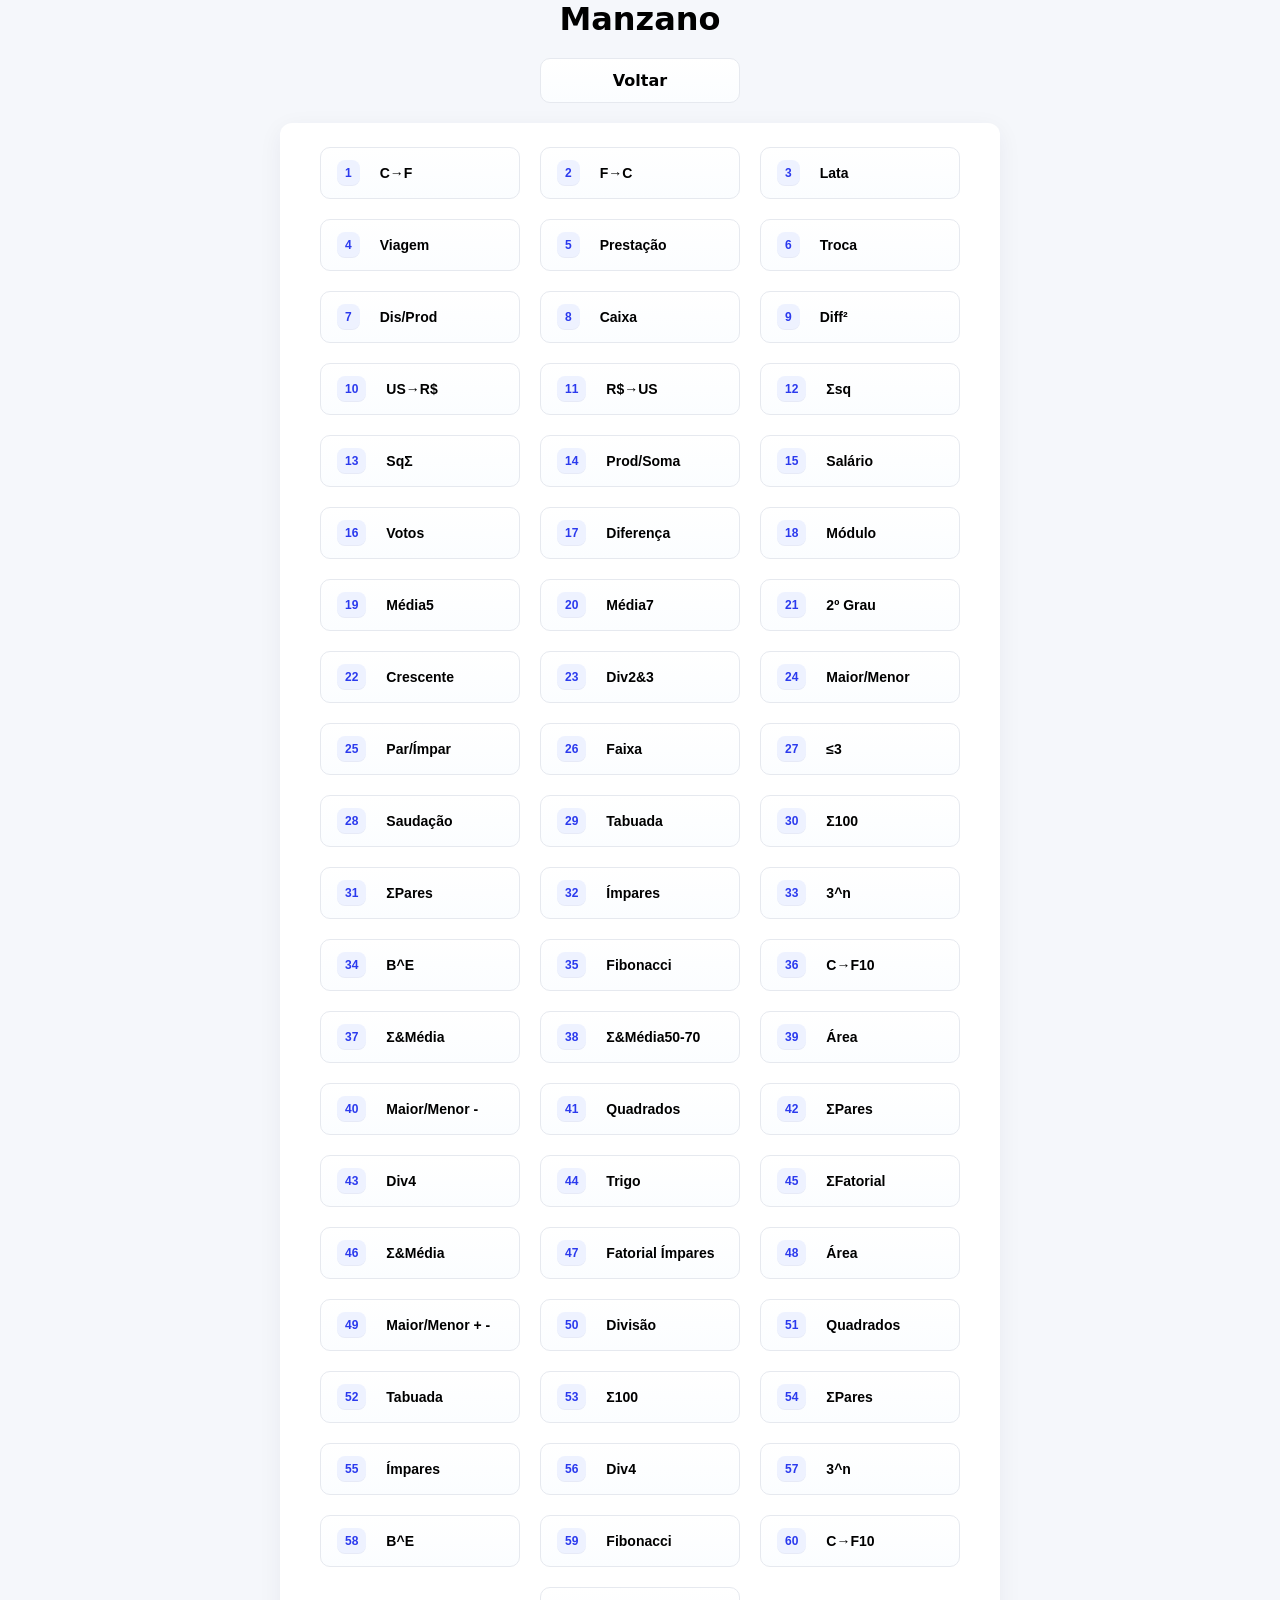
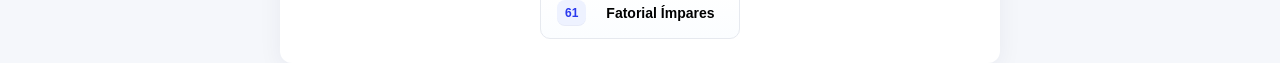
<file: manzano.html>
<!doctype html>
<html lang="pt-BR">

<head>
  <meta charset="utf-8" />
  <meta name="viewport" content="width=device-width,initial-scale=1" />
  <meta name="author" content="Ana Julia Rodrigues Schurnovski">
  <title>Exercícios — Botões</title>
  <link rel="stylesheet" href="../css/style.css">
</head>

<body>
  <h1>Manzano</h1>
  <a href="../index.html">Voltar</a>
  <div class="btns" role="group" aria-label="Exercícios de programação">
    <!-- Exercícios a → m (primeiro conjunto) -->
    <button class="exercise" id="ex-a"
      title="Ler uma temperatura em graus Celsius e apresentá-la convertida em graus Fahrenheit. A fórmula de conversão é F ← (9 * C + 160) / 5, sendo F a temperatura em Fahrenheit e C a temperatura em Celsius.">
      <span class="letter">1</span><span class="label-short">C→F</span>
    </button>

    <button class="exercise" id="ex-b"
      title="Ler uma temperatura em graus Fahrenheit e apresentá-la convertida em graus Celsius. A fórmula de conversão é C ← (F - 32) * (5/9) , sendo F a temperatura em Fahrenheit e C a temperatura em Celsius.">
      <span class="letter">2</span><span class="label-short">F→C</span>
    </button>

    <button class="exercise" id="ex-c"
      title="Calcular e apresentar o valor do volume de uma lata de óleo, utilizando a fórmula: Volume Raio ** Altura 2 ←π">
      <span class="letter">3</span><span class="label-short">Lata</span>
    </button>

    <button class="exercise" id="ex-d"
      title="Efetuar o cálculo da quantidade de litros de combustível gasta em uma viagem, utilizando um automóvel que faz 12 Km por litro. Para obter o cálculo, o usuário deve fornecer o tempo gasto (TEMPO) e a velocidade média (VELOCIDADE) durante a viagem. Desta forma, será possível obter a distância percorrida com a fórmula DISTANCIA ← TEMPO * VELOCIDADE. Possuindo o valor da distância, basta calcular a quantidade de litros de combustível utilizada na viagem com a fórmula LITROS_USADOS ← DISTANCIA / 12. Ao final, o programa deve apresentar os valores da velocidade média (VELOCIDADE), tempo gasto na viagem (TEMPO), a distancia percorrida (DISTANCIA) e a quantidade de litros (LITROS_USADOS) utilizada na viagem. MANZANO, José Augusto N. G., Estudo Dirigido: ALGORITMOS - Editora Érica, 2000. - 26 -">
      <span class="letter">4</span><span class="label-short">Viagem</span>
    </button>

    <button class="exercise" id="ex-e"
      title="Efetuar o cálculo e a apresentação do valor de uma prestação em atraso, utilizando a fórmula PRESTACAO ← VALOR + (VALOR * TAXA/100) * TEMPO).">
      <span class="letter">5</span><span class="label-short">Prestação</span>
    </button>

    <button class="exercise" id="ex-f"
      title="Ler dois valores (inteiros, reais ou caracteres) para as variáveis A e B, e efetuar a troca dos valores de forma que a variável A passe a possuir o valor da variável B e a variável B passe a possuir o valor da variável A. Apresentar os valores trocados">
      <span class="letter">6</span><span class="label-short">Troca</span>
    </button>

    <button class="exercise" id="ex-g"
      title="Ler quatro números inteiros e apresentar o resultado da adição e multiplicação, baseando-se na utilização do conceito da propriedade distributiva. Ou seja, se forem lidas as variáveis A, B, C, e D, devem ser somadas e multiplicadas A com B, A com C e A com D. Depois B com C, B com D e por fim C com D. Perceba que será necessário efetuar seis operações de adição e seis operações de multiplicação e apresentar doze resultados de saída.">
      <span class="letter">7</span><span class="label-short">Dis/Prod</span>
    </button>

    <button class="exercise" id="ex-h"
      title="Elaborar um programa que calcule e apresente o volume de uma caixa retangular, por meio da fórmula VOLUME ← COMPRIMENTO * LARGURA * ALTURA.">
      <span class="letter">8</span><span class="label-short">Caixa</span>
    </button>

    <button class="exercise" id="ex-i"
      title="Ler dois inteiros (variáveis A e B) e imprimir o resultado do quadrado da diferença do primeiro valor pelo segundo.">
      <span class="letter">9</span><span class="label-short">Diff²</span>
    </button>

    <button class="exercise" id="ex-j"
      title="Elaborar um programa que efetue a apresentação do valor da conversão em real de um valor lido em dólar. O programa deve solicitar o valor da cotação do dólar e também a quantidade de dólares disponível com o usuário, para que seja apresentado o valor em moeda brasileira.">
      <span class="letter">10</span><span class="label-short">US→R$</span>
    </button>

    <button class="exercise" id="ex-k"
      title="Elaborar um programa que efetue a apresentação do valor da conversão em dólar de um valor lido em real. O programa deve solicitar o valor da cotação do dólar e também a quantidade de reais disponível com o usuário, para que seja apresentado o valor em moeda americana.">
      <span class="letter">11</span><span class="label-short">R$→US</span>
    </button>

    <button class="exercise" id="ex-l"
      title="Elaborar um programa que efetue a leitura de três valores (A, B e C) e apresente como resultado final à soma dos quadrados dos três valores lidos.">
      <span class="letter">12</span><span class="label-short">Σsq</span>
    </button>

    <button class="exercise" id="ex-m"
      title="Elaborar um programa que efetue a leitura de três valores (A,B e C) e apresente como resultado final o quadrado da soma dos três valores lidos.">
      <span class="letter">13</span><span class="label-short">SqΣ</span>
    </button>

    <!-- Exercícios adicionais a → c (segundo conjunto) -->
    <button class="exercise" id="ex2-a"
      title="Elaborar um programa de computador que efetue a leitura de quatro valores inteiros (variáveis A, B, C e D). Ao final o programa deve apresentar o resultado do produto (variável P) do primeiro com o terceiro valor, e o resultado do produto (variável P) do primeiro com o terceiro valor, e o resultado da soma (variável S) do segundo com o quarto valor.">
      <span class="letter">14</span><span class="label-short">Prod/Soma</span>
    </button>

    <button class="exercise" id="ex2-b"
      title="Ler o valor correspondente ao salário mensal (variável SM) de um trabalhador e também o valor do percentual de reajuste (variável PR) a ser atribuído. Apresentar o valor do novo salário (variável NS).">
      <span class="letter">15</span><span class="label-short">Salário</span>
    </button>

    <button class="exercise" id="ex2-c"
      title="Em uma eleição sindical concorreram ao cargo de presidente três candidatos (A, B e C). Durante a apuração dos votos foram computados votos nulos e votos em branco, além dos votos válidos para cada candidato. Deve ser criado um programa de computador que efetue a leitura da quantidade de votos válidos para cada candidato, além de efetuar também a leitura da quantidade de votos nulos e votos em branco. Ao final o programa deve apresentar o número total de eleitores, considerando votos válidos, nulos e em branco; o percentual correspondente de votos válidos em relação à quantidade de eleitores; o percentual correspondente de votos válidos do candidato A em relação à quantidade de eleitores; o percentual correspondente de votos válidos do candidato B em relação à quantidade de eleitores; o percentual correspondente de votos válidos do candidato C em relação à quantidade de eleitores; o percentual correspondente de votos nulos em relação à quantidade de eleitores; e por último o percentual correspondente de votos em branco em relação à quantidade de eleitores.">
      <span class="letter">16</span><span class="label-short">Votos</span>
    </button>

    <button class="exercise" id="ex3-a"
      title="Ler dois valores numéricos inteiros e apresentar o resultado da diferença do maior pelo menor valor.">
      <span class="letter">17</span><span class="label-short">Diferença</span>
    </button>

    <button class="exercise" id="ex3-b"
      title="Efetuar a leitura de um valor inteiro positivo ou negativo e apresentar o número lido como sendo um valor positivo, ou seja, o programa deverá apresentar o módulo de um número fornecido. Lembre-se de verificar se o número fornecido é menor que zero; sendo, multiplique-o por -1.">
      <span class="letter">18</span><span class="label-short">Módulo</span>
    </button>

    <button class="exercise" id="ex3-c"
      title="Ler quatro valores referentes a quatro notas escolares de um aluno e imprimir uma mensagem dizendo que o aluno foi aprovado, se o valor da média escolar for maior ou igual a 5. Se o aluno não foi aprovado, indicar uma mensagem informando esta condição. Apresentar junto das mensagens o valor da média do aluno para qualquer condição.">
      <span class="letter">19</span><span class="label-short">Média5</span>
    </button>

    <button class="exercise" id="ex3-d"
      title="Ler quatro valores referentes a quatro notas escolares de um aluno e imprimir uma mensagem dizendo que o aluno foi aprovado, se o valor da média escolar for maior ou igual a 7. Se o valor da média for menor que 7, solicitar a nota de exame, somar com o valor da média e obter nova média. Se a nova média for maior ou igual a 5, apresentar uma mensagem dizendo que o aluno foi aprovado em exame. Se o aluno não foi aprovado, indicar uma mensagem informando esta condição. Apresentar com as mensagens o valor da média do aluno, para qualquer condição.">
      <span class="letter">20</span><span class="label-short">Média7</span>
    </button>

    <button class="exercise" id="ex3-e"
      title="Efetuar a leitura de três valores (variáveis A, B e C) e efetuar o cálculo da equação completa de segundo grau, apresentando as duas raízes, se para os valores informados for possível efetuar o referido cálculo. Lembre-se de que a variável A deve ser diferente de zero.">
      <span class="letter">21</span><span class="label-short">2º Grau</span>
    </button>

    <button class="exercise" id="ex3-f"
      title="Efetuar a leitura de três valores (variáveis A, B e C) e apresentá-los dispostos em ordem crescente.">
      <span class="letter">22</span><span class="label-short">Crescente</span>
    </button>

    <button class="exercise" id="ex3-g"
      title="Efetuar a leitura de quatro números inteiros e apresentar os números que são divisíveis por 2 e 3.">
      <span class="letter">23</span><span class="label-short">Div2&3</span>
    </button>

    <button class="exercise" id="ex3-h"
      title="Efetuar a leitura de cinco números inteiros e identificar o maior e o menor valores.">
      <span class="letter">24</span><span class="label-short">Maior/Menor</span>
    </button>

    <button class="exercise" id="ex3-i"
      title="Elaborar um programa que efetue a leitura de um número inteiro e apresentar uma mensagem informando se o número é par ou ímpar.">
      <span class="letter">25</span><span class="label-short">Par/Ímpar</span>
    </button>

    <button class="exercise" id="ex3-j"
      title="Elaborar um programa que efetue a leitura de um valor que esteja entre a faixa de 1 a 9. Após a leitura do valor fornecido pelo usuário, o programa deverá indicar uma de duas mensagens: &quot;O valor está na faixa permitida&quot;, caso o usuário forneça o valor nesta faixa, ou a mensagem &quot;O valor está fora da faixa permitida&quot;, caso o usuário forneça valores menores que 1 ou maiores que 9.">
      <span class="letter">26</span><span class="label-short">Faixa</span>
    </button>

    <button class="exercise" id="ex3-k"
      title="Elaborar um programa que efetue a leitura de um determinado valor inteiro, e efetue a sua apresentação, caso o valor não seja maior que três.">
      <span class="letter">27</span><span class="label-short">≤3</span>
    </button>

    <button class="exercise" id="ex3-l"
      title="Elaborar um programa que efetue a leitura do nome e do sexo de uma pessoa, apresentando com saída uma das seguintes mensagens: &quot;Ilmo Sr.&quot;, se o sexo informado como masculino, ou a mensagem &quot;Ilma Sra.&quot;, para o sexo informado como feminino. Apresente também junto da mensagem de saudação o nome previamente informado.">
      <span class="letter">28</span><span class="label-short">Saudação</span>
    </button>

    <!-- Exercícios pag 46 -->
    <button class="exercise" id="ex4-a"
      title="Apresentar os resultados de uma tabuada de multiplicar (de 1 até 10) de um número qualquer.">
      <span class="letter">29</span><span class="label-short">Tabuada</span>
    </button>

    <button class="exercise" id="ex4-b"
      title="Apresentar o total da soma obtida dos cem primeiros números inteiros (1+2+3+4+...+98+99+100).">
      <span class="letter">30</span><span class="label-short">Σ100</span>
    </button>

    <button class="exercise" id="ex4-c"
      title="Elaborar um programa que apresente no final o somatório dos valores pares existentes na faixa de 1 até 500.">
      <span class="letter">31</span><span class="label-short">ΣPares</span>
    </button>

    <button class="exercise" id="ex4-d"
      title="Apresentar todos os valores numéricos inteiros ímpares situados na faixa de 0 a 20. Para verificar se o número é ímpar, efetuar dentro da malha a verificação lógica desta condição com a instrução se, perguntando se o número é ímpar; sendo, mostre-o; não sendo, passe para o próximo passo.">
      <span class="letter">32</span><span class="label-short">Ímpares</span>
    </button>

    <button class="exercise" id="ex4-e"
      title="Apresentar os resultados das potências de 3, variando do expoente 0 até o expoente 15. Deve ser considerado que qualquer número elevado a zero é 1, e elevado a 1 é ele próprio. Observe que neste exercício não pode ser utilizado o operador de exponenciação do portuguol (^).">
      <span class="letter">33</span><span class="label-short">3^n</span>
    </button>

    <button class="exercise" id="ex4-f"
      title="Elaborar um programa que apresente como resultado o valor de uma potência de uma base qualquer elevada a um expoente qualquer, ou seja, de BE, em que B é o valor da base e E o valor do expoente. Observe que neste exercício não pode ser utilizado o operador de exponenciação do portugol (^).">
      <span class="letter">34</span><span class="label-short">B^E</span>
    </button>

    <button class="exercise" id="ex4-g"
      title="Escreva um programa que apresente a série de Fibonacci até o décimo quinto termo. A série de Fibonacci é formada pela seqüência: 1, 1, 2, 3, 5, 8, 13, 21, 34, ..., etc. Esta série se caracteriza pela soma de um termo atual com o seu anterior subseqüente, para que seja formado o próximo valor da seqüência. Portanto começando com os números 1, 1 o próximo termo é 1+1=2, o próximo é 1+2=3, o próximo é 2+3=5, o próximo 3+5=8, etc.">
      <span class="letter">35</span><span class="label-short">Fibonacci</span>
    </button>

    <button class="exercise" id="ex4-h"
      title="Elaborar um programa que apresente os valores de conversão de graus Celsius em Fahrenheit, de 10 em 10 graus, iniciando a contagem em 10 graus Celsius e finalizando em 100 graus Celsius. O programa deve apresentar os valores das duas temperaturas. A fórmula de conversão é 5/9 + 160 = C F , sendo F a temperatura em Fahrenheit e C a temperatura em Celsius.">
      <span class="letter">36</span><span class="label-short">C→F10</span>
    </button>

    <button class="exercise" id="ex4-i"
      title="Elaborar um programa que efetue a leitura de 10 valores numéricos e apresente no final o total do somatório e a média aritmética dos valores lidos.">
      <span class="letter">37</span><span class="label-short">Σ&Média</span>
    </button>

    <button class="exercise" id="ex4-j"
      title="Elaborar um programa que apresente os resultados da soma e da média aritmética dos valores pares situados na faixa numérica de 50 a 70.">
      <span class="letter">38</span><span class="label-short">Σ&Média50-70</span>
    </button>

    <button class="exercise" id="ex4-k"
      title="Elaborar um programa que possibilite calcular a área total de uma residência (sala, cozinha, banheiro, quartos, área de serviço, quintal, garagem, etc.). O programa deve solicitar a entrada do nome, a largura e o comprimento de um determinado cômodo. Em seguida, deve apresentar a área do cômodo lido e também uma mensagem solicitando do usuário a confirmação de continuar calculando novos cômodos. Caso o usuário responda “NAO”, o programa deve apresentar o valor total acumulado da área residencial.">
      <span class="letter">39</span><span class="label-short">Área</span>
    </button>

    <button class="exercise" id="ex4-l"
      title="Elaborar um programa que efetue a leitura de valores positivos inteiros até que um valor negativo seja informado. Ao final devem ser apresentados o maior e o menor valores informados pelo usuário.">
      <span class="letter">40</span><span class="label-short">Maior/Menor -</span>
    </button>
    <!-- Exercícios pag 50 -->
    <button class="exercise" id="ex5-a" title="Apresentar os quadrados dos números inteiros de 15 a 200.">
      <span class="letter">41</span><span class="label-short">Quadrados</span>
    </button>

    <button class="exercise" id="ex5-b"
      title="Elaborar um programa que apresente no final o somatório dos valores pares existentes na faixa de 1 até 500.">
      <span class="letter">42</span><span class="label-short">ΣPares</span>
    </button>

    <button class="exercise" id="ex5-c"
      title="Apresentar todos os números divisíveis por 4 que sejam menores que 200. Para verificar se o número é divisível por 4, efetuar dentro da malha a verificação lógica desta condição com a instrução se, perguntando se o número é divisível; sendo, mostre-o; não sendo, passe para o próximo passo. A variável que controlará o contador deve ser iniciada com o valor 1.">
      <span class="letter">43</span><span class="label-short">Div4</span>
    </button>

    <button class="exercise" id="ex5-d"
      title="Elaborar um programa que efetue o cálculo e no final apresente o somatório do número de grãos de trigo que se pode obter num tabuleiro de xadrez, obedecendo à seguinte regra: colocar um grão de trigo no primeiro quadro e nos quadros seguintes o dobro do quadro anterior. Ou seja, no primeiro quadro coloca-se 1 grão, no segundo quadro colocam-se 2 grãos (neste momento têm-se 3 grãos), no terceiro quadro colocam-se 4 grãos (tendo neste momento 7 grãos), no quarto colocam-se 8 grãos (tendo-se então 15 grãos) até atingir o sexagésimo quarto (64o) quadro. Utilize variáveis do tipo real como acumuladores.">
      <span class="letter">44</span><span class="label-short">Trigo</span>
    </button>

    <button class="exercise" id="ex5-e"
      title="Elaborar um programa que efetue a leitura de 15 valores numéricos inteiros e no final apresente o total do somatório da fatorial de cada valor lido.">
      <span class="letter">45</span><span class="label-short">ΣFatorial</span>
    </button>

    <button class="exercise" id="ex5-f"
      title="Elaborar um programa que efetue a leitura sucessiva de valores numéricos e apresente no final o total do somatório, a média aritmética e o total de valores lidos. O programa deve fazer as leituras dos valores enquanto o usuário estiver fornecendo valores positivos. Ou seja, o programa deve parar quando o usuário fornecer um valor negativo. Não se esqueça que o usuário pode entrar como primeiro número um número negativo, portanto, cuidado com a divisão por zero no cálculo da média.">
      <span class="letter">46</span><span class="label-short">Σ&Média</span>
    </button>

    <button class="exercise" id="ex5-g"
      title="Elaborar um programa que apresente como resultado o valor do fatorial dos valores ímpares situados na faixa numérica de 1 a 10.">
      <span class="letter">47</span><span class="label-short">Fatorial Ímpares</span>
    </button>

    <button class="exercise" id="ex5-h"
      title="Elaborar um programa que possibilite calcular a área total de uma residência (sala, cozinha, banheiro, quartos, área de serviço, quintal, garagem, etc.). O programa deve solicitar a entrada do nome, a largura e o comprimento de um determinado cômodo. Em seguida, deve apresentar a área do cômodo lido e também uma mensagem solicitando do usuário a confirmação de continuar calculando novos cômodos. Caso o usuário responda “NAO”, o programa deve apresentar o valor total acumulado da área residencial.">
      <span class="letter">48</span><span class="label-short">Área</span>
    </button>

    <button class="exercise" id="ex5-i"
      title="Elaborar um programa que efetue a leitura de valores positivos inteiros até que um valor negativo seja informado. Ao final devem ser apresentados o maior e o menor valores informados pelo usuário.">
      <span class="letter">49</span><span class="label-short">Maior/Menor + -</span>
    </button>

    <button class="exercise" id="ex5-j"
      title="Elaborar um programa que apresente o resultado inteiro da divisão de dois números quaisquer. Para a elaboração do programa, não utilizar em hipótese alguma o conceito do operador aritmético DIV. A solução deve ser alcançada com a utilização de looping. Ou seja, o programa deve apresentar como resultado (quociente) quantas vezes o divisor cabe no dividendo.">
      <span class="letter">50</span><span class="label-short">Divisão</span>
    </button>

    <!-- Exercícios pag 66 -->
    <button class="exercise" id="ex6-a" title="Apresentar os quadrados dos números inteiros de 15 a 200.">
      <span class="letter">51</span><span class="label-short">Quadrados</span>
    </button>

    <button class="exercise" id="ex6-b"
      title="Apresentar os resultados de uma tabuada de multiplicar (de 1 até 10) de um número qualquer.">
      <span class="letter">52</span><span class="label-short">Tabuada</span>
    </button>

    <button class="exercise" id="ex6-c"
      title="Apresentar o total da soma obtida dos cem primeiros números inteiros (1+2+3+4+...+98+99+100).">
      <span class="letter">53</span><span class="label-short">Σ100</span>
    </button>

    <button class="exercise" id="ex6-d"
      title="Elaborar um programa que apresente no final o somatório dos valores pares existentes na faixa de 1 até 500.">
      <span class="letter">54</span><span class="label-short">ΣPares</span>
    </button>

    <button class="exercise" id="ex6-e"
      title="Apresentar todos os valores numéricos inteiros ímpares situados na faixa de 0 a 20. Para verificar se o número é ímpar, efetuar dentro da malha a verificação lógica desta condição com a instrução se, perguntando se o número é ímpar; sendo, mostre-o; não sendo, passe para o próximo passo.">
      <span class="letter">55</span><span class="label-short">Ímpares</span>
    </button>

    <button class="exercise" id="ex6-f"
      title="Apresentar todos os números divisíveis por 4 que sejam menores que 200. Para verificar se o número é divisível por 4, efetuar dentro da malha a verificação lógica desta condição com a instrução se, perguntando se o número é divisível; sendo, mostre-o; não sendo, passe para o próximo passo. A variável que controlará o contador deve ser iniciada com o valor 1.">
      <span class="letter">56</span><span class="label-short">Div4</span>
    </button>

    <button class="exercise" id="ex6-g"
      title="Apresentar os resultados das potências de 3, variando do expoente 0 até o expoente 15. Deve ser considerado que qualquer número elevado a zero é 1, e elevado a 1 é ele próprio. Observe que neste exercício não pode ser utilizado o operador de exponenciação do portuguol (^).">
      <span class="letter">57</span><span class="label-short">3^n</span>
    </button>

    <button class="exercise" id="ex6-h"
      title="Elaborar um programa que apresente como resultado o valor de uma potência de uma base qualquer elevada a um expoente qualquer, ou seja, de BE, em que B é o valor da base e E o valor do expoente. Observe que neste exercício não pode ser utilizado o operador de exponenciação do portugol (^).">
      <span class="letter">58</span><span class="label-short">B^E</span>
    </button>

    <button class="exercise" id="ex6-i"
      title="Escreva um programa que apresente a série de Fibonacci até o décimo quinto termo. A série de Fibonacci é formada pela seqüência: 1, 1, 2, 3, 5, 8, 13, 21, 34, ..., etc. Esta série se caracteriza pela soma de um termo atual com o seu anterior subseqüente, para que seja formado o próximo valor da seqüência. Portanto começando com os números 1, 1 o próximo termo é 1+1=2, o próximo é 1+2=3, o próximo é 2+3=5, o próximo 3+5=8, etc.">
      <span class="letter">59</span><span class="label-short">Fibonacci</span>
    </button>

    <button class="exercise" id="ex6-j"
      title="Elaborar um programa que apresente os valores de conversão de graus Celsius em Fahrenheit, de 10 em 10 graus, iniciando a contagem em 10 graus Celsius e finalizando em 100 graus Celsius. O programa deve apresentar os valores das duas temperaturas. A fórmula de conversão é 5+1609=C F , sendo F a temperatura em Fahrenheit e C a temperatura em Celsius.">
      <span class="letter">60</span><span class="label-short">C→F10</span>
    </button>

    <button class="exercise" id="ex6-k"
      title="Elaborar um programa que apresente como resultado o valor do fatorial dos valores ímpares situados na faixa numérica de 1 a 10.">
      <span class="letter">61</span><span class="label-short">Fatorial Ímpares</span>
    </button>



  </div>

  <script src="../js/manzano.js"></script>
  </body>
</file>
<file: css/style.css>
* {
  margin: 0;
  padding: 0;
  box-sizing: border-box;
  text-decoration: none;
}
:root {
  --gap: 20px;
  --btn-size: 110px;
}

body {
  font-family: Inter, system-ui, Arial, sans-serif;
  display: flex;
  align-items: center;
  flex-direction: column;
  justify-content: center;
  min-height: 100vh;
  margin: 0;
  background: #f5f7fb;
  gap: 20px;
}

.btns {
  display: flex;
  flex-wrap: wrap;
  justify-content: center;
  gap: var(--gap);
  width: min(720px, 96%);
  padding: 24px;
  background: white;
  border-radius: 12px;
  box-shadow: 0 6px 24px rgba(30, 30, 60, 0.06);
}

button.exercise, a {
  width: 200px;
  text-align: center;
  padding: 12px 16px;
  border-radius: 10px;
  border: 1px solid #e6e9ef;
  background: linear-gradient(180deg, #fff, #fbfdff);
  font-weight: 600;
  cursor: pointer;
  display: flex;
  align-items: center;
  gap: 20px;
}

button.exercise:active {
  transform: translateY(1px);
}

.label-short {
  font-size: 14px;
}

.letter  {
  background: #eef2ff;
  color: #2b3aee;
  font-size: 12px;
  padding: 6px 8px;
  border-radius: 8px;
  box-shadow: inset 0 -1px 0 rgba(0, 0, 0, 0.03);
}

a {
  color: #000;
  display: flex;
  justify-content: center;
}

@media (max-width: 420px) {
  :root {
    --btn-size: 44%;
  }

  button.exercise {
    padding: 8px;
    font-size: 13px;
  }
}
</file>
